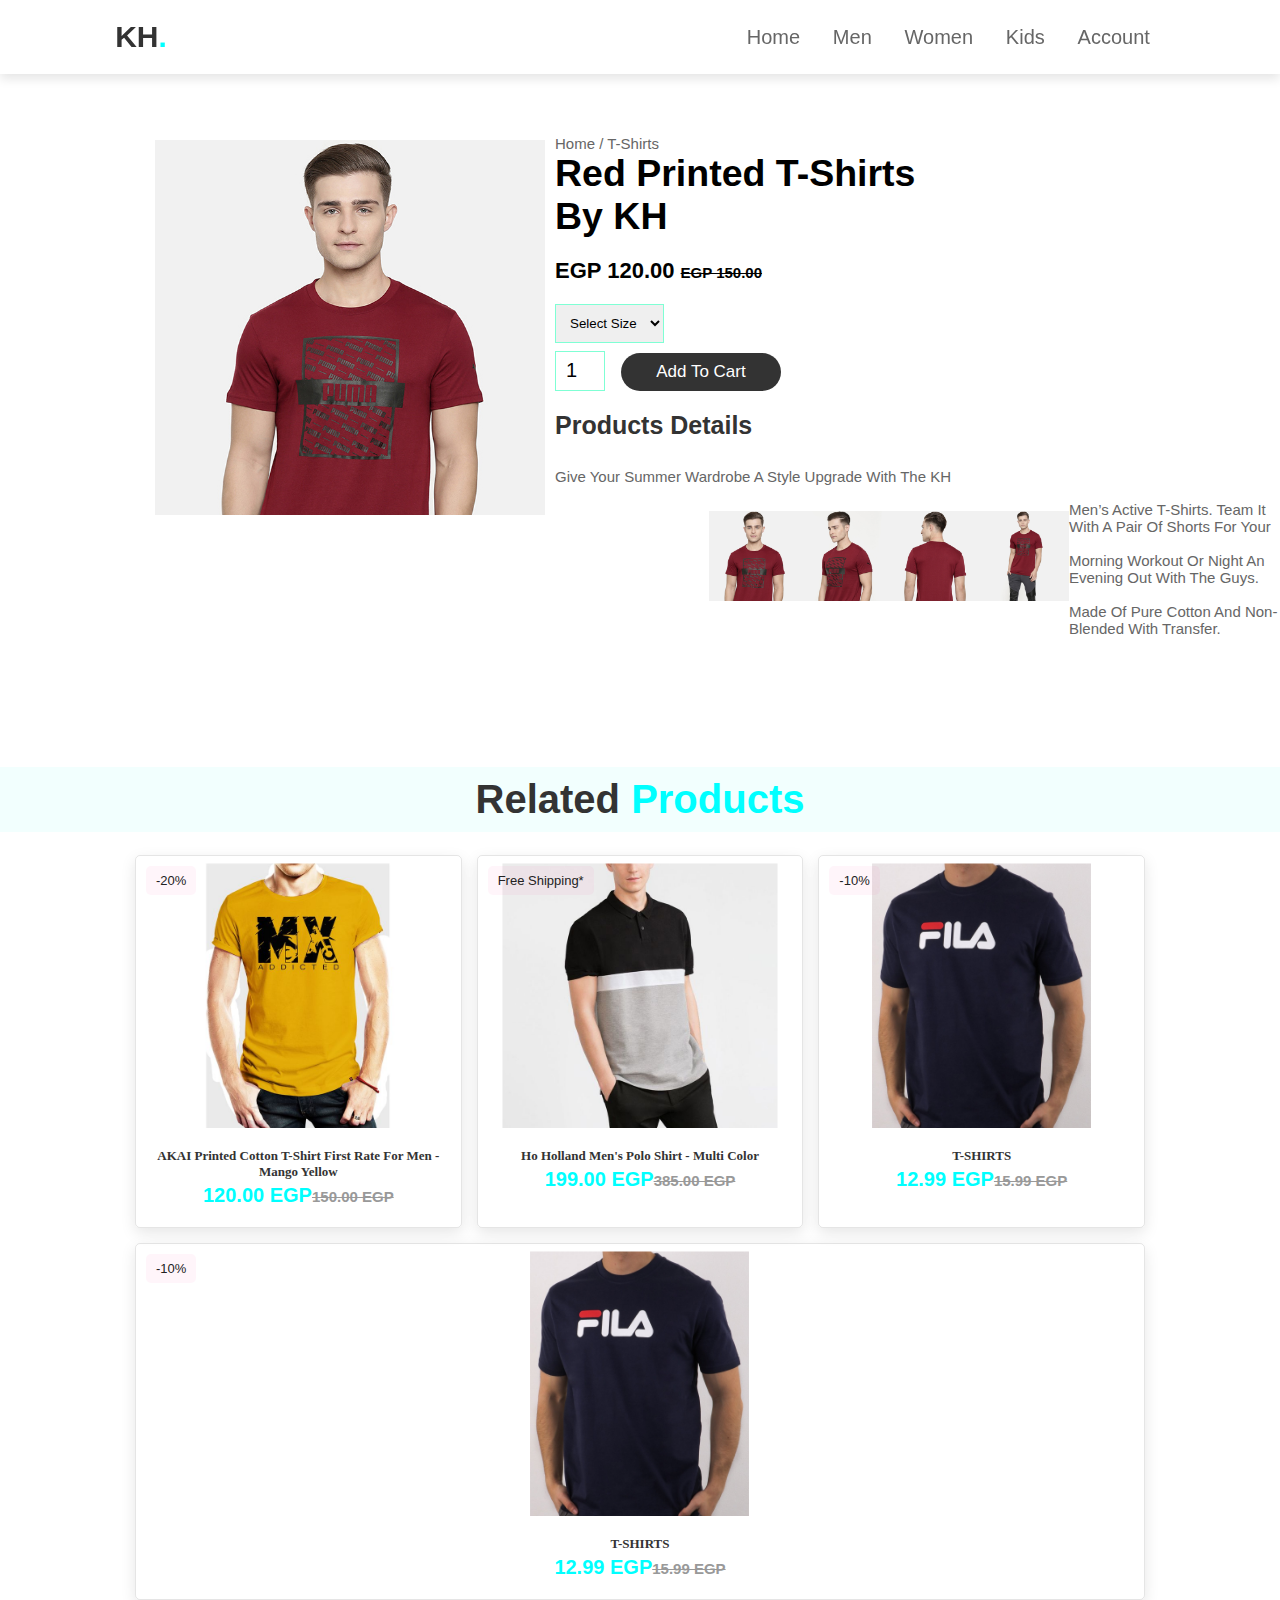
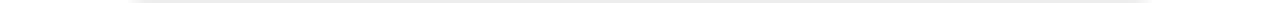
<file: Details.html>
<!DOCTYPE html>
<html lang="en">
<head>
    <meta charset="UTF-8">
    <meta http-equiv="X-UA-Compatible" content="IE=edge">
    <meta name="viewport" content="width=device-width, initial-scale=1.0">
    <title>KH</title>
    <link rel="stylesheet" href="css/styledetails.css">
</head>
<body>
<header>
<a href="#" class="logo">KH<span>.</span></a>
<nav class="navbar">
    <a href="file:///C:/Users/ahmed%20mostafa/OneDrive/Desktop/khaled(IT)/index.html">home</a>
    <a href="file:///C:/Users/ahmed%20mostafa/OneDrive/Desktop/khaled(IT)/index.html#products">men</a>
    <a href="#">women</a>
    <a href="#">kids</a>
    <a href="#">account</a>
</nav>
</header>
<div class="small-container details">
    <div class="row">
        <div class="col-2">
            <img src="images/gallery-1.jpg" id="ProductImg">
        </div>     
        <div class="col-2">
            <p> Home / T-shirts </p>
            <h2><b> Red Printed t-shirts<br> by KH</b></h2>
            <h3>EGP 120.00 <span>EGP 150.00</span> </h3>
            <select>
                <option>Select Size</option>
                <option>XXL</option>
                <option>XL</option>
                <option>Large</option>
                <option>Medium</option>
                <option>Small</option>
            </select>
            <input type="number" value="1">
            <a href="" class="btn">Add To Cart</a>
            <h4>Products Details</h4>
            <br>
            <p>Give your summer wardrobe a style upgrade with the KH </p>
        </div>
    </div>
</div>
<br>
<div class="small-img-row">
    <div class="small-img-col">
        <img src="images/gallery-1.jpg" class="small-img"> 
    </div>
    <div class="small-img-col">
        <img src="images/gallery-2.jpg" class="small-img">
    </div>
    <div class="small-img-col">
        <img src="images/gallery-3.jpg" class="small-img">
    </div>
    <div class="small-img-col">
        <img src="images/gallery-4.jpg" class="small-img">
    </div>
    <p>Men’s Active T-shirts. Team it with a pair of shorts for your <br><br>morning workout or night an evening out with the guys.<br><br>Made of pure cotton and non-blended with transfer.</p>    
</div>
<section class="products" id="products">
    <h1 class="heading">Related <span>products</span></h1>
    <div class="box-container">
        <div class="box">
            <span class="discount"> -20% </span>
            <div class="image">
                <img src="images/1.jpg" alt="">
                <div class="icons">
                    <a href="#" class="cart-btn">add to cart</a>             
                </div>
            </div>    
            <div class="content">
                <h3>AKAI Printed Cotton T-Shirt First Rate For Men - Mango Yellow</h3>
                <div class="price">120.00 EGP<span>150.00 EGP</span></div>
            </div>
        </div>
        <div class="box">
            <span class="discount"> Free Shipping*</span>
            <div class="image">
                <img src="images/2.jpg" alt="">
                <div class="icons">
                    <a href="#" class="cart-btn">add to cart </a>
                </div> 
            </div>
            <div class="content">
                <h3>Ho Holland Men's Polo Shirt - Multi Color</h3>
                <div class="price">199.00 EGP<span>385.00 EGP</span></div>
            </div>
        </div>
        <div class="box">
            <span class="discount"> -10% </span>
            <div class="image">
                <img src="images/fila-vintage-eagle-t-shirt-navy-p13502-76155_image.jpg" >
                <div class="icons">
                    <a href="#" class="cart-btn">add to cart </a>
                </div>           
            </div>
            <div class="content">
                <h3>T-SHIRTS</h3>
                <div class="price">12.99 EGP<span>15.99 EGP</span></div>
            </div>
        </div>
        <div class="box">
            <span class="discount"> -10% </span>
            <div class="image">
                <img src="images/fila-vintage-eagle-t-shirt-navy-p13502-76155_image.jpg" alt="">
                <div class="icons">
                    <a href="#" class="cart-btn">add to cart </a>
                </div>    
            </div>                
            <div class="content">
                <h3>T-SHIRTS</h3>
                <div class="price">12.99 EGP<span>15.99 EGP</span></div>
            </div>
        </div>
<script>
    var ProductImg = document.getElementById("ProductImg");
    var SmallImg = document.getElementsByClassName("small-img");
    SmallImg[0].onclick = function ()
    {
        ProductImg.src = SmallImg[0].src;
    }
    SmallImg[1].onclick = function ()
    {
        ProductImg.src = SmallImg[1].src;
    }
    SmallImg[2].onclick = function ()
    {
        ProductImg.src = SmallImg[2].src;
    }
    SmallImg[3].onclick = function ()
    {
        ProductImg.src = SmallImg[3].src;
    }
</script>    
</body>
</html>
</file>
<file: css/styledetails.css>
*{
    margin: 0;padding: 0;
    box-sizing: border-box;
    font-family: Verdana, Geneva, Tahoma, sans-serif;
    outline: none;border: none;
    text-decoration: none;
    text-transform: capitalize;
    transition: .2s linear;
}
html{
    font-size: 62.5%;
    scroll-behavior: smooth;
    scroll-padding-top: 6rem;
    overflow-x: hidden;
}
header{
    position: fixed;
    top: 0;left: 0;right: 0;
    background: #fff;
    padding: 2rem 9%;
    display: flex;
    align-items: center;
    justify-content: space-between;
    z-index: 1000;
    box-shadow: 0 .5rem 1rem rgb(0, 0, 0, .1);  
}
header .logo{
    font-size: 3rem;
    color: #333;
    font-weight: bolder;
}
header .logo span{
    color: aqua;
}
header .navbar a{
    font-size: 2rem;
    padding: 0 1.5rem;
    color: #666; 
}
header .navbar a:hover{ 
    color: aqua;
}
.btn{
    display: inline-block;
    margin-top: 1rem;
    border-radius: 5rem;
    background-color: #333;
    color: #fff;
    padding: .9rem 3.5rem;
    cursor: pointer;
    font-size: 1.7rem;
}
.btn:hover{
    background: aqua;
}
.details{
    margin-top: 70px;
    width: 90%;
    padding: 5px;
}
.details .col-2 img{
    float: left;
    width: 400px;
    height: 390px;
    padding: 15px 10px 0 0;
    margin-left: 150px;
    margin-top: 20px;
}
.details .col-2{
    text-align: justify;
    font-family: verdana;
    padding: 30px 20px 0 0;
    font-size: 25px;
}
.details .col-2 p{
    font-size: 15px;
    color: #666;
}
.details .col-2 h4{
    padding-top: 20px;
    color: #333;
}
.details h3{
    margin: 20px 0;
    font-size: 22px;
    font-weight: bold; 
}
.details h3 span{
    text-decoration: line-through;
    font-size: 15px;
}
.details select{
    display: block;
    padding: 10px;
    margin-top: 20px;
    border: 1px solid aquamarine;
}
.details input{
    width: 50px;
    height: 40px;
    padding-left: 10px;
    font-size: 20px;
    margin-right: 10px;
    border: 1px solid aquamarine;
}
input:focus{
    outline: none;
}
.small-img-row{
    display: flex;
    padding-left: 154px;
}
.small-img-col{
   flex-basis: 7.3%;
   cursor: pointer;
}
.small-img-row .small-img-col img{
    margin-top: 10px;
    width: 90px;
    height: 90px;
}
.small-img-row p{
    font-size: 15px;
    color: #666;
}
.heading {
    text-align: center;
    font-size: 4rem;
    color: #333;
    padding: 1rem;
    margin: 2rem 0;
    background: rgb(242, 255, 254);
    margin-top: 13rem;
}
.heading span{
    color: aqua;
}
.products .box-container{
    display: flex;
    flex-wrap: wrap;
    gap: 1.5rem;
    padding: 3px 135px;   
}
.products .box-container .box{
    flex: 1 1 30rem;
    box-shadow: 0 .5rem 1.5rem rgb(0, 0, 0, .1);
    border-radius: .5rem;
    border: .1rem solid rgb(0, 0, 0, .1);
    position: relative;   
}
.products .box-container .box .discount{
    position: absolute;
    top: 1rem; left: 1rem;
    padding: .7rem 1rem;
    font-size: 1.3rem;
    color: #222;
    background: rgb(255, 51, 153,.05);
    z-index: 1;
    border-radius: .5rem;
}
.products .box-container .box .image{
    position: relative;
    padding-top: 2rem;
    text-align: center;
    overflow: hidden;
}
.products .box-container .box .image img{
    height: 25rem;
  
}
.products .box-container .box .image img{
    transform: scale(1.1) ;
}
.products .box-container .box .image .icons{
    position: absolute;
    bottom: -7rem; left: 0; right: 0;
    display: flex;    
}
.products .box-container .box:hover .image .icons{
    bottom: 0;
}
.products .box-container .box .image .icons a{
    height: 5rem;
    line-height: 5rem;
    width: 50%;
    font-size: 2rem;
    background: aqua;
    color: #fff;
}
.products .box-container .box .image .icons .cart-btn{
    border-left: .1rem solid rgba(10, 10, 10, 0.467);
    border-right: .1rem solid rgba(10, 10, 10, 0.467);
    width: 100%;
}
.products .box-container .box .image .icons a:hover{  
    background: #333;
}
.products .box-container .box .content{ 
    padding: 2rem;
    text-align: center ;
}
.products .box-container .box .content h3{
    font-family: 'Square Peg';  
    font-size: 1.3rem;
    color: #333;
    
}
.products .box-container .box .content .price{
    font-size: 2rem;
    font-weight: 500;
    color: aqua;
    font-weight: bolder;
    padding-top: 4px;
}
.products .box-container .box .content .price span{
    font-size: 1.5rem;
    color: #999;
    text-decoration: line-through ;
}
</file>
